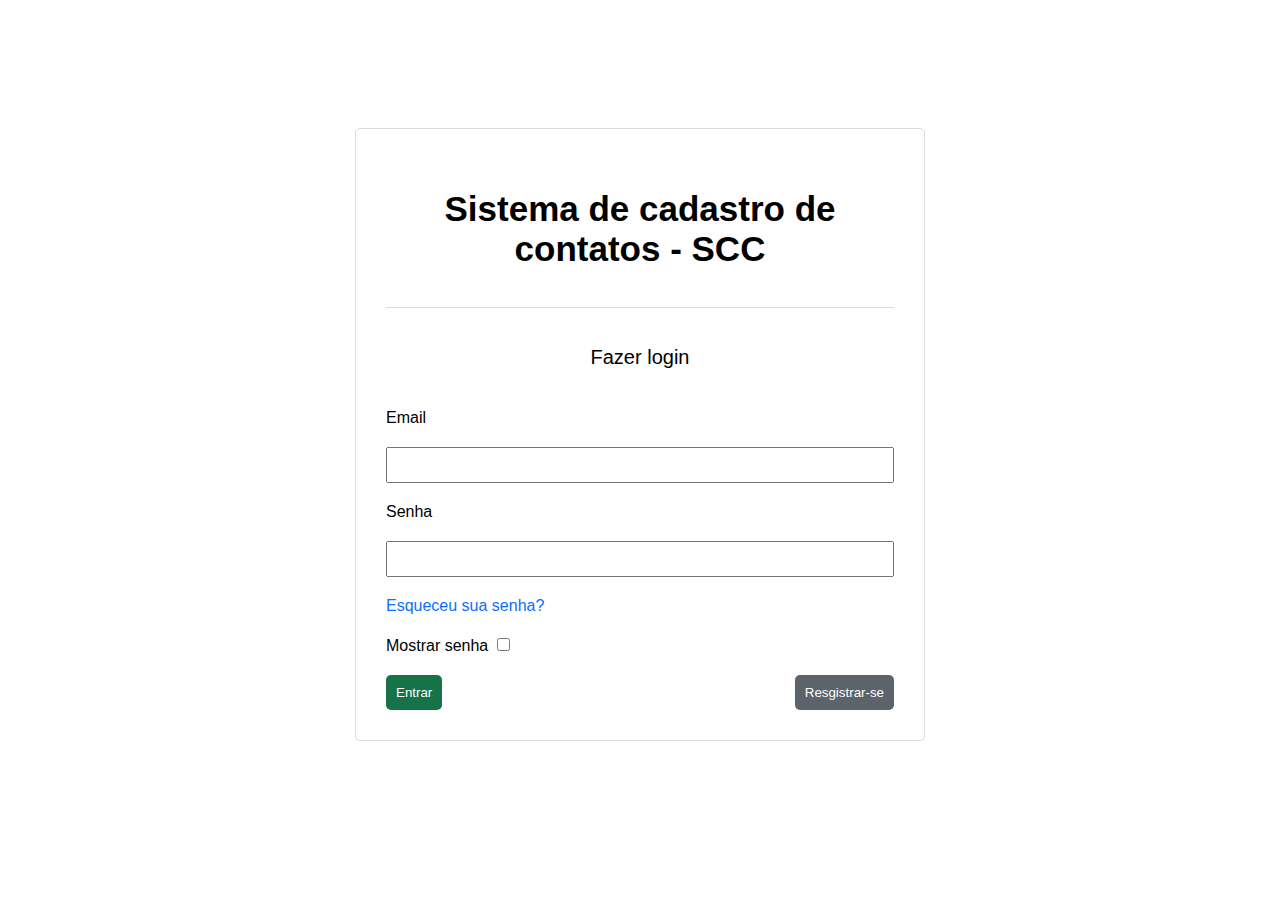
<file: src/main/webapp/index.html>
<!DOCTYPE html>
<html lang="pt-br">
<head>
    <meta charset="UTF-8">
    <link rel="stylesheet" type="text/css" href="css/main.css">
    <title>Entrar</title>
</head>
<body>
    <main>
        <div class="main-div">
            <div class="container">
                <h1 class="center-text">Sistema de cadastro de contatos - SCC</h1>
                <hr>
                <h2 class="center-text">Fazer login</h2>
                <form action="/login" method="post" accept-charset="UTF-8">
                    <div class="label-input-div">
                        <span>Email</span>
                        <span id="email-error"></span>
                    </div>
                    <input id="email" type="email" name="email" required oninput="validateEntries('email', 'email-error')" onblur="validateEntries('email', 'email-error')"/>
                    <div class="label-input-div">
                        <span>Senha</span>
                        <span id="password-error"></span>
                    </div>
                    <input id="senha" type="password" name="senha" required oninput="validateEntries('senha', 'password-error')" onblur="validateEntries('senha', 'password-error')"/>
                    <p><a href="/forgot.jsp">Esqueceu sua senha?</a></p>
                    <p class="show-password">Mostrar senha <input class="checkbox" type="checkbox" onclick="changeVisibility()"></p>
                    <div class="div-buttons">
                        <button class="login-button" type="submit">Entrar</button>
                        <a href="signup.html"><button class="signup-button" type="button">Resgistrar-se</button></a>
                    </div>
                </form>
            </div>
        </div>
    </main>
    <script src="js/main.js"></script>
    <script src="js/validation.js"></script>
</body>
</html>
</file>
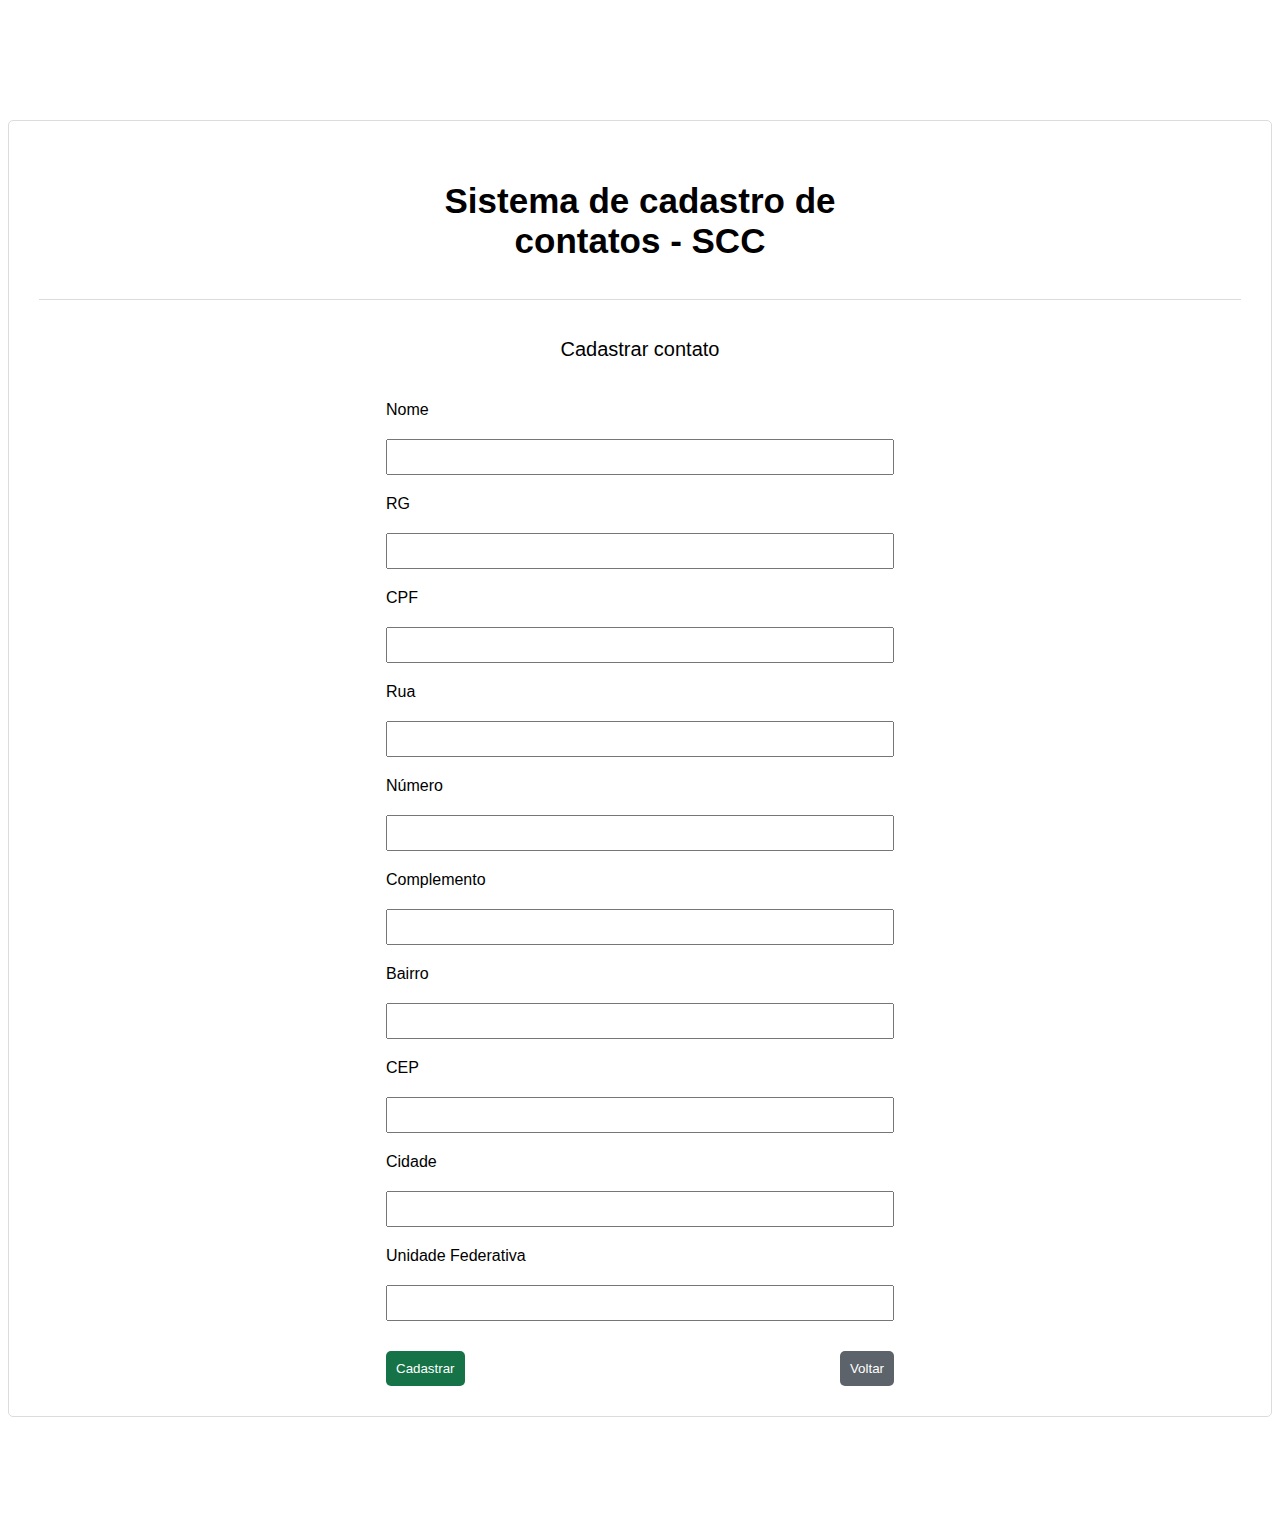
<file: src/main/webapp/cadastrarcontato.html>
<!DOCTYPE html>
<html lang="pt-br">
    <head>
        <meta charset="UTF-8">
        <link rel="stylesheet" type="text/css" href="css/main.css">
        <title>Cadastrar contato</title>
    </head>
<body>
    <main>
        <div class="main-div container">
            <h1 class="center-text">Sistema de cadastro de contatos - SCC</h1>
            <hr>
            <h2 class="center-text">Cadastrar contato</h2>
            <form action="/contatos/new" method="post" accept-charset="UTF-8">
                <div class="label-input-div">
                    <span>Nome</span>
                    <span id="nome-error"></span>
                </div>
                <input id="nome" type="text" name="nome" />
                <div class="label-input-div">
                    <span>RG</span>
                    <span id="rg-error"></span>
                </div>
                <input id="rg" type="text" name="rg" />
                <div class="label-input-div">
                    <span>CPF</span>
                    <span id="cpf-error"></span>
                </div>
                <input id="cpf" type="text" name="cpf" />
                <div class="label-input-div">
                    <span>Rua</span>
                    <span id="rua-error"></span>
                </div>
                <input id="rua" type="text" name="rua"/>
                <div class="label-input-div">
                    <span>Número</span>
                    <span id="email-error"></span>
                </div>
                <input id="numero" type="text" name="numero"/>
                <div class="label-input-div">
                    <span>Complemento</span>
                    <span id="complemento-error"></span>
                </div>
                <input id="complemento" type="text" name="complemento"/>
                <div class="label-input-div">
                    <span>Bairro</span>
                    <span id="bairro-error"></span>
                </div>
                <input id="bairro" type="text" name="bairro"/>
                <div class="label-input-div">
                    <span>CEP</span>
                    <span id="cep-error"></span>
                </div>
                <input id="cep" class="entry" type="text" name="cep"/>
                <div class="label-input-div">
                    <span>Cidade</span>
                    <span id="cidade-error"></span>
                </div>
                <input id="cidade" type="text" name="cidade"/>
                <div class="label-input-div">
                    <span>Unidade Federativa</span>
                    <span id="unidadeFederativa-error"></span>
                </div>
                <input id="unidadeFederativa" type="text" name="unidadeFederativa"/>
                <div class="div-buttons last-button">
                    <button class="login-button" type="submit">Cadastrar</button>
                    <button class="signup-button" type="button" onclick="previusPage()">Voltar</button>
                </div>
            </form>
        </div>
    </main>
    <script src="js/main.js"></script>
    <script src="js/validation.js"></script>
</body>
</html>
</file>
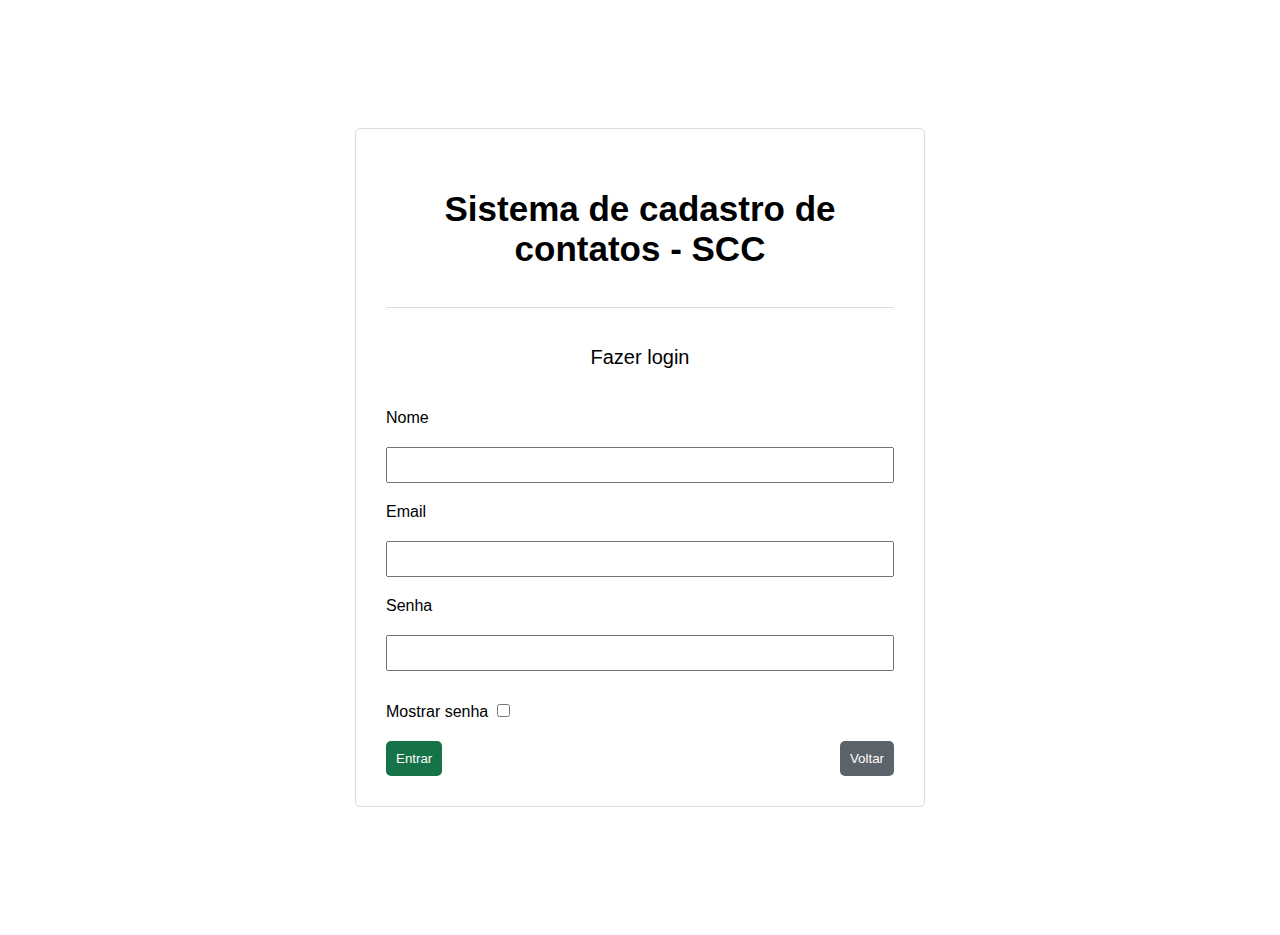
<file: src/main/webapp/signup.html>
<!DOCTYPE html>
<html lang="pt-br">
<head>
    <meta charset="UTF-8">
    <link rel="stylesheet" type="text/css" href="css/main.css">
    <title>Registrar</title>
</head>
<body>
    <main>
        <div class="main-div">
            <div class="container">
                <h1 class="center-text">Sistema de cadastro de contatos - SCC</h1>
                <hr>
                <h2 class="center-text">Fazer login</h2>
                <form action="/signup" method="post" accept-charset="UTF-8">
                    <div class="label-input-div">
                        <span>Nome</span>
                        <span id="username-error"></span>
                    </div>
                    <input id="nome" class="entry" type="text" name="nome" required oninput="validateEntries('nome', 'username-error')" onblur="validateEntries('nome', 'username-error')"/>
                    <div class="label-input-div">
                        <span>Email</span>
                        <span id="email-error"></span>
                    </div>
                    <input id="email" type="email" name="email" required oninput="validateEntries('email', 'email-error')" onblur="validateEntries('email', 'email-error')"/>
                    <div class="label-input-div">
                        <span>Senha</span>
                        <span id="password-error"></span>
                    </div>
                    <input id="senha" type="password" name="senha" required oninput="validateEntries('senha', 'password-error')" onblur="validateEntries('senha', 'password-error')"/>
                    <p class="show-password">Mostrar senha <input class="checkbox" type="checkbox" onclick="changeVisibility()"></p>
                    <div class="div-buttons">
                        <button class="login-button" type="submit">Entrar</button>
                        <a href="index.html"><button class="signup-button" type="button">Voltar</button></a>
                    </div>
                </form>
            </div>
        </div>
    </main>
    <script src="js/main.js"></script>
    <script src="js/validation.js"></script>
</body>
</html>
</file>
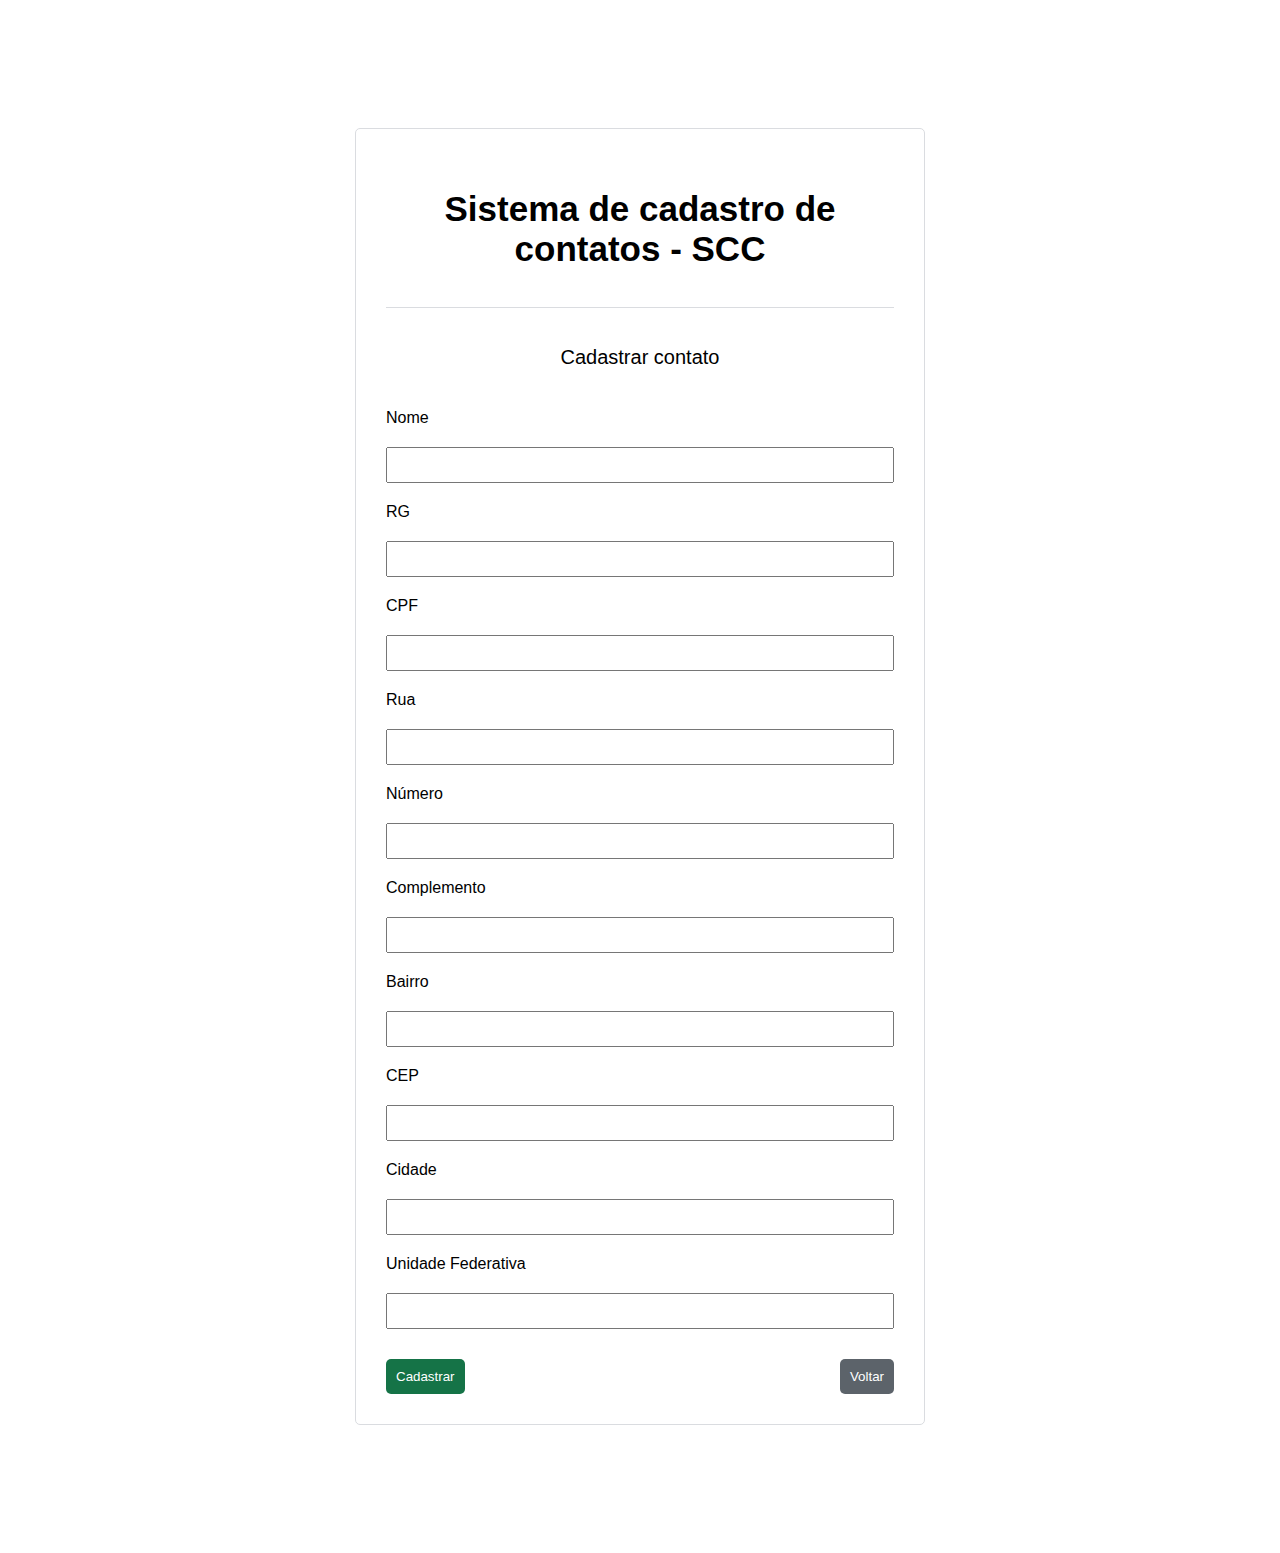
<file: src/main/webapp/contatos/new.html>
<!DOCTYPE html>
<html lang="pt-br">
    <head>
        <meta charset="UTF-8">
        <link rel="stylesheet" type="text/css" href="../css/main.css">
        <title>Cadastrar contato</title>
    </head>
<body>
    <main>
        <div class="main-div">
            <div class="container">
                <h1 class="center-text">Sistema de cadastro de contatos - SCC</h1>
                <hr>
                <h2 class="center-text">Cadastrar contato</h2>
                <form action="/contatos/new" method="post" accept-charset="UTF-8">
                    <div class="label-input-div">
                        <span>Nome</span>
                        <span id="nome-error"></span>
                    </div>
                    <input id="nome" type="text" name="nome" />
                    <div class="label-input-div">
                        <span>RG</span>
                        <span id="rg-error"></span>
                    </div>
                    <input id="rg" type="text" name="rg" />
                    <div class="label-input-div">
                        <span>CPF</span>
                        <span id="cpf-error"></span>
                    </div>
                    <input id="cpf" type="text" name="cpf" />
                    <div class="label-input-div">
                        <span>Rua</span>
                        <span id="rua-error"></span>
                    </div>
                    <input id="rua" type="text" name="rua"/>
                    <div class="label-input-div">
                        <span>Número</span>
                        <span id="email-error"></span>
                    </div>
                    <input id="numero" type="text" name="numero"/>
                    <div class="label-input-div">
                        <span>Complemento</span>
                        <span id="complemento-error"></span>
                    </div>
                    <input id="complemento" type="text" name="complemento"/>
                    <div class="label-input-div">
                        <span>Bairro</span>
                        <span id="bairro-error"></span>
                    </div>
                    <input id="bairro" type="text" name="bairro"/>
                    <div class="label-input-div">
                        <span>CEP</span>
                        <span id="cep-error"></span>
                    </div>
                    <input id="cep" class="entry" type="text" name="cep"/>
                    <div class="label-input-div">
                        <span>Cidade</span>
                        <span id="cidade-error"></span>
                    </div>
                    <input id="cidade" type="text" name="cidade"/>
                    <div class="label-input-div">
                        <span>Unidade Federativa</span>
                        <span id="unidadeFederativa-error"></span>
                    </div>
                    <input id="unidadeFederativa" type="text" name="unidadeFederativa"/>
                    <div class="div-buttons last-button">
                        <button class="login-button" type="submit">Cadastrar</button>
                        <button class="signup-button" type="button" onclick="previusPage()">Voltar</button>
                    </div>
                </form>
            </div>
        </div>
    </main>
    <script src="../js/main.js"></script>
    <script src="../js/validation.js"></script>
</body>
</html>
</file>
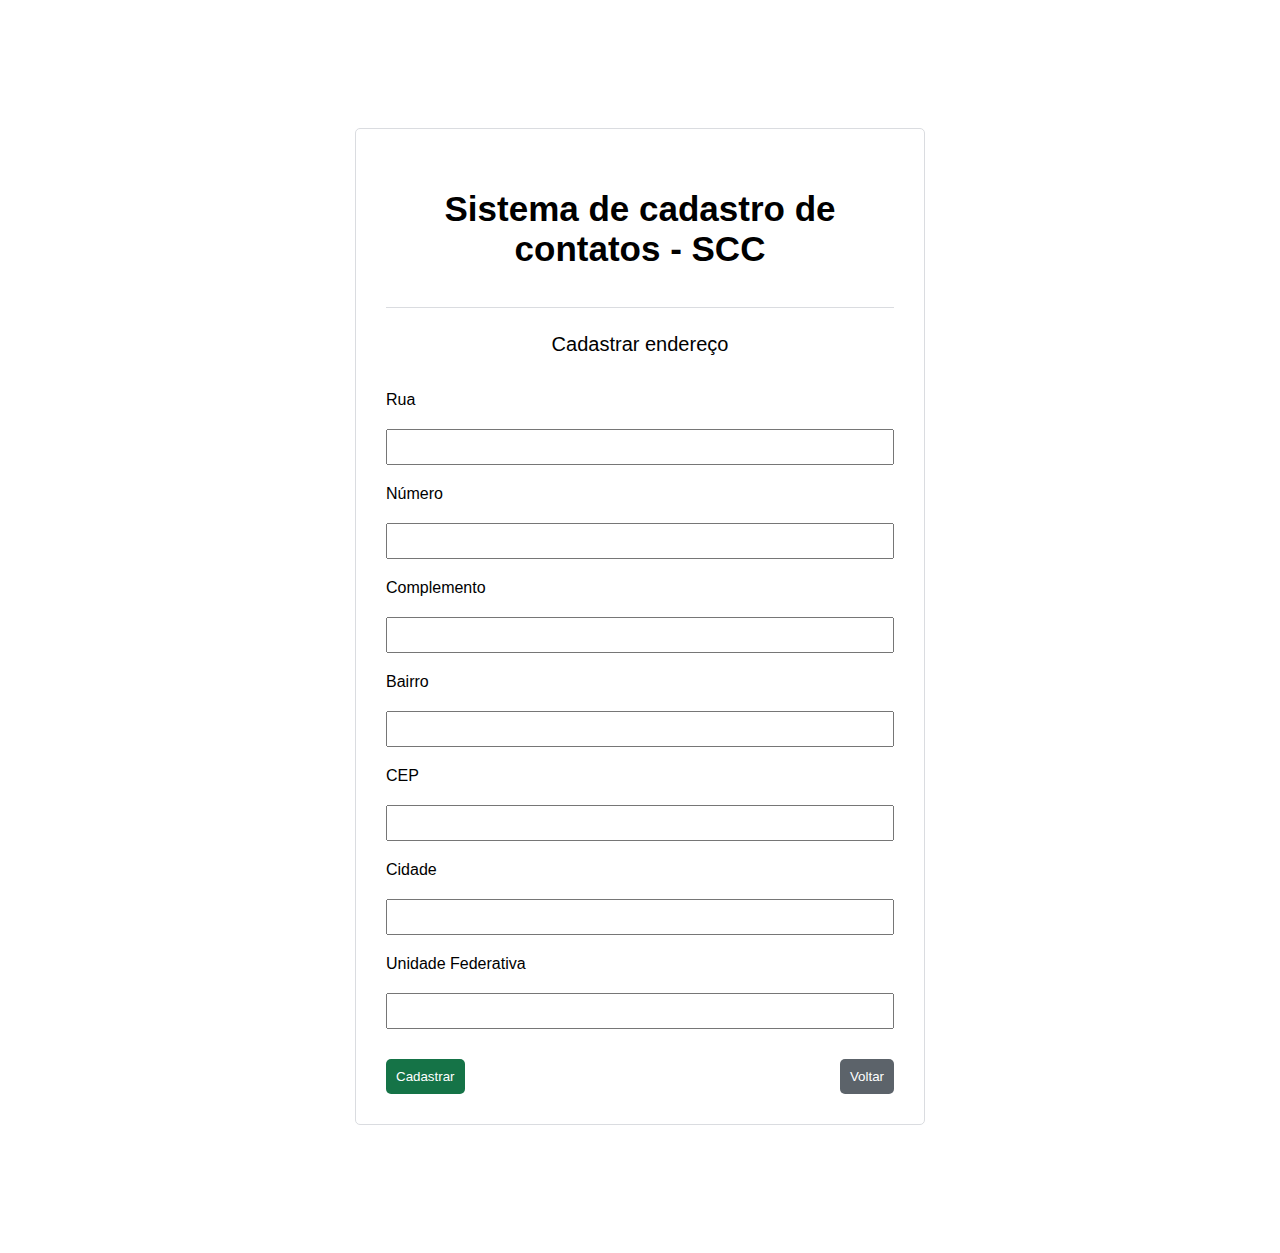
<file: src/main/webapp/enderecos/new.html>
<!DOCTYPE html>
<html lang="pt-br">
<head>
    <meta charset="utf-8">
    <link rel="stylesheet" type="text/css" href="../css/main.css">
    <title>Cadastar endereço</title>
</head>
<body>
    <main>
        <div class="main-div">
            <div class="container">
                <h1 class="center-text">Sistema de cadastro de contatos - SCC</h1>
                <hr>
                <h2>Cadastrar endereço</h2>
                <form action="/enderecos/new" method="post" accept-charset="UTF-8">
                    <div class="label-input-div">
                        <span>Rua</span>
                        <span id="rua-error"></span>
                    </div>
                    <input id="rua" type="text" name="rua"/>
                    <div class="label-input-div">
                        <span>Número</span>
                        <span id="email-error"></span>
                    </div>
                    <input id="numero" type="text" name="numero"/>
                    <div class="label-input-div">
                        <span>Complemento</span>
                        <span id="complemento-error"></span>
                    </div>
                    <input id="complemento" type="text" name="complemento"/>
                    <div class="label-input-div">
                        <span>Bairro</span>
                        <span id="bairro-error"></span>
                    </div>
                    <input id="bairro" type="text" name="bairro"/>
                    <div class="label-input-div">
                        <span>CEP</span>
                        <span id="cep-error"></span>
                    </div>
                    <input id="cep" class="entry" type="text" name="cep"/>
                    <div class="label-input-div">
                        <span>Cidade</span>
                        <span id="cidade-error"></span>
                    </div>
                    <input id="cidade" type="text" name="cidade"/>
                    <div class="label-input-div">
                        <span>Unidade Federativa</span>
                        <span id="unidadeFederativa-error"></span>
                    </div>
                    <input id="unidadeFederativa" type="text" name="unidadeFederativa"/>
                    <div class="div-buttons last-button">
                        <button class="login-button" type="submit">Cadastrar</button>
                        <button class="return-button" type="button" onclick="previusPage()">Voltar</button>
                    </div>
                </form>
            </div>
        </div>
    </main>
    <script src="../js/main.js"></script>
    <script src="../js/validation.js"></script>
</body>
</html>
</file>
<file: src/main/webapp/css/main.css>
:root {
    --grey: #5c636a;
    --green: #157347;
    --blue: #0d6efd;
    --red: #dc3545;
    --black: #1c1f23;
    --border-color: #DADCE0;
}

body {
    font-family: sans-serif;
}

main h1 {
    font-size: 35px;
}

main h2 {
    font-size: 20px;
    margin-bottom: 25px;
    font-weight: normal;
}

hr {
    width: 100%;
    border: 0px;
    height: 1px;
    color: var(--border-color);
    background-color: var(--border-color);
}

form p {
    margin: 10px 0px;
}
form span {
    margin: 10px 0px;
}

form input[type="email"], input[type="password"], input[type="text"]  {
    margin: 10px 0px;
    height: 30px;
    width: 500px;
    font-size: 15px;
}

button {
    border: transparent;
    border-radius: 5px;
    padding: 10px;
    color: #FFF;
}

button:hover {
    cursor: pointer;
}

a, a:visited {
    text-decoration: none;
    color: var(--blue);
}

.footer1, .footer2 {
    position: fixed;
    left: 0;
    bottom: 0;
    width: 100%;
    display: flex;
    flex-direction: column;
    align-items: center;
    justify-content: space-between;
    background-color: white;
    flex-shrink: 0;
}

.login-button {
    background-color: var(--green);
}

.signup-button {
    background-color: var(--grey);
}
.cadastro-contato-button {
    background-color: blue;
}
.return-button {
    background-color: var(--grey);
}

.edit-button {
    background-color: var(--green);
}

.show-button {
    background-color: var(--blue);
}

.remove-button {
    background-color: var(--red);
}

.main-div {
    display: flex;
    flex-direction: column;
    align-items: center;
    justify-content: space-between;
}

.container {
    align-items: center;
}

.container, .container1, .container-contacts, .container-address  {
    margin: 120px 0px;
    display: flex;
    flex-direction: column;
    border: 1px solid var(--border-color);
    border-radius: 5px;
    padding: 30px;
    width: auto;
}

.container-contacts, .container-address {
    min-width: 850px;
}

.div-buttons, .nav-div, .contacts-div, .title-div, .address-div, .label-input-div {
    display: flex;
    flex-direction: row;
    align-items: center;
    justify-content: space-between;
}

/*.div-buttons1 {*/
/*    display: flex;*/
/*    flex-direction: row;*/
/*    align-items: center;*/
/*    justify-content: space-between;*/
/*    margin: 0px 25px;*/
/*}*/

.show-password {
    margin: 20px 0px;
}

.center-text, .center-text-end {
    text-align: center;
    max-width: 500px;
    min-width: auto;
}

.center-text {
    margin: 30px 0px;
}

.center-text-end {
    margin-bottom: 40px;
}

.exit-button {
    background-color: var(--blue);
}

.add-button {
    background-color: var(--black);
}

.nav-div {
    margin: 5px;
    border-bottom: 1px solid var(--border-color);
}

.last-button {
    margin-top: 20px;
}

.contacts-div {
    margin: 5px 0px;
    padding: 5px;
    width: auto;
}

.username {
    margin-right: 5px;
}

.contact-name {
    margin-right: 60px;
}

.title-contacts, .title-address {
    font-size: 25px;
    margin-right: 70px;
    font-weight: bold;
}

.end-text {
    text-align: end;
}

.main-contato{
    position:absolute;
    padding-top:390px;
    padding-bottom: 50px;
}

#password-error, #email-error, #username-error {
    font-size: 12px;
    color: var(--red);
}
</file>
